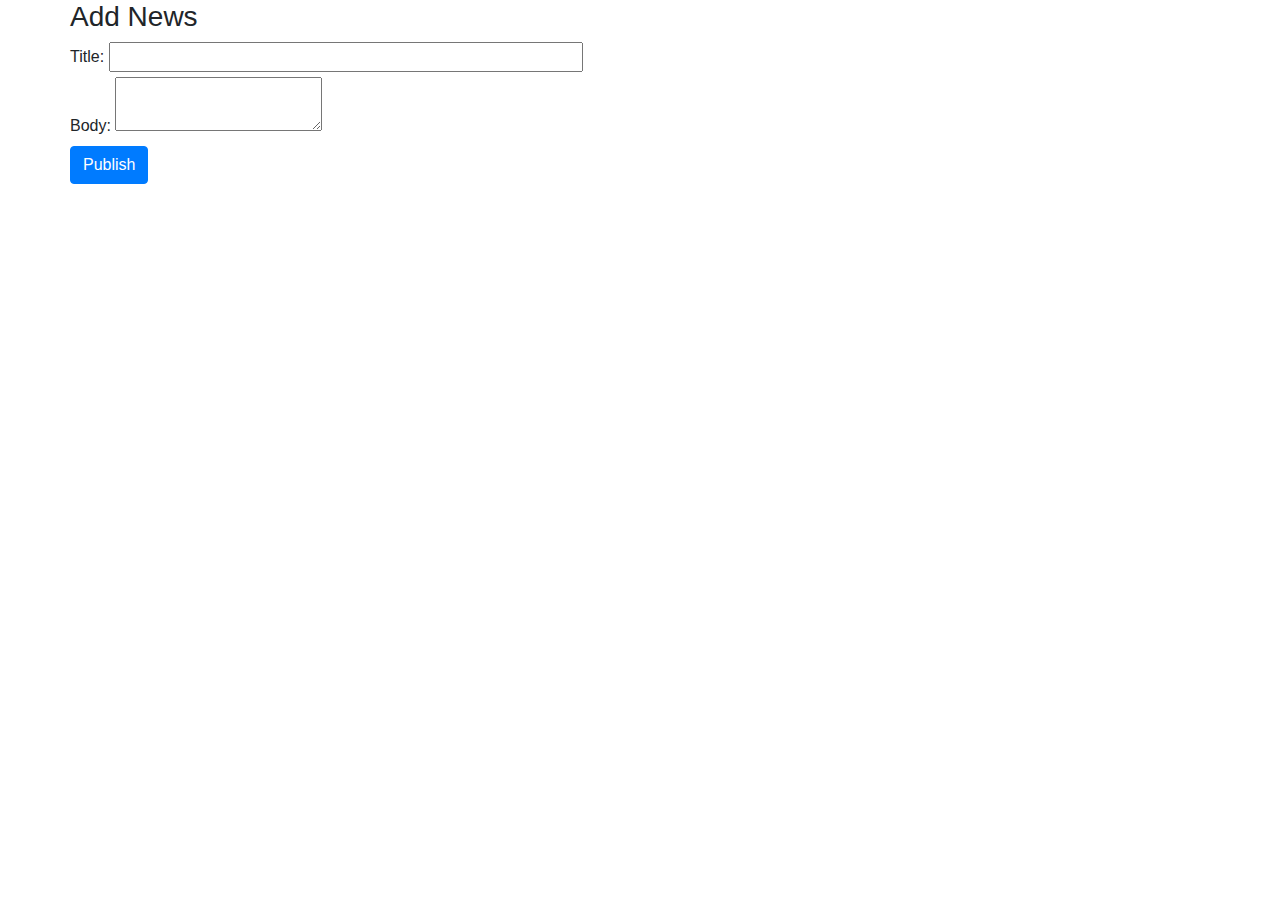
<file: templates/add_news.html>
<!DOCTYPE html>
<html lang="en">
    <head>
        <meta charset="utf-8">
        <meta name="viewport" content="width=device-width, initial-scale=1, shrink-to-fit=no">
        <link rel="stylesheet" type="text/css" href="/static/css/style.css">
        <link rel="stylesheet" href="https://maxcdn.bootstrapcdn.com/bootstrap/4.0.0/css/bootstrap.min.css" integrity="sha384-Gn5384xqQ1aoWXA+058RXPxPg6fy4IWvTNh0E263XmFcJlSAwiGgFAW/dAiS6JXm" crossorigin="anonymous">
        <script src="https://code.jquery.com/jquery-3.2.1.slim.min.js" integrity="sha384-KJ3o2DKtIkvYIK3UENzmM7KCkRr/rE9/Qpg6aAZGJwFDMVNA/GpGFF93hXpG5KkN" crossorigin="anonymous"></script>
        <script src="https://cdnjs.cloudflare.com/ajax/libs/popper.js/1.12.9/umd/popper.min.js" integrity="sha384-ApNbgh9B+Y1QKtv3Rn7W3mgPxhU9K/ScQsAP7hUibX39j7fakFPskvXusvfa0b4Q" crossorigin="anonymous"></script>
        <script src="https://maxcdn.bootstrapcdn.com/bootstrap/4.0.0/js/bootstrap.min.js" integrity="sha384-JZR6Spejh4U02d8jOt6vLEHfe/JQGiRRSQQxSfFWpi1MquVdAyjUar5+76PVCmYl" crossorigin="anonymous"></script>
        <title>Custard Pie</title>
    </head>
    <body class="background">
        <div class="container">
            <div class="row">
                <form method="post" action="/add_news">
                    <h3>Add News</h3>
                    <label for="title">Title:&nbsp;</label><input name="title" size="48" type="text" /><br />
                    <label for="body">Body:&nbsp;</label><textarea name="body"></textarea><br />
                    <input type="submit" class="btn btn-primary" value="Publish"/>
                </form>
            </div>
            <div class="row" style="height: 64px">
            </div>
        </div>
    </body>
</html>
</file>
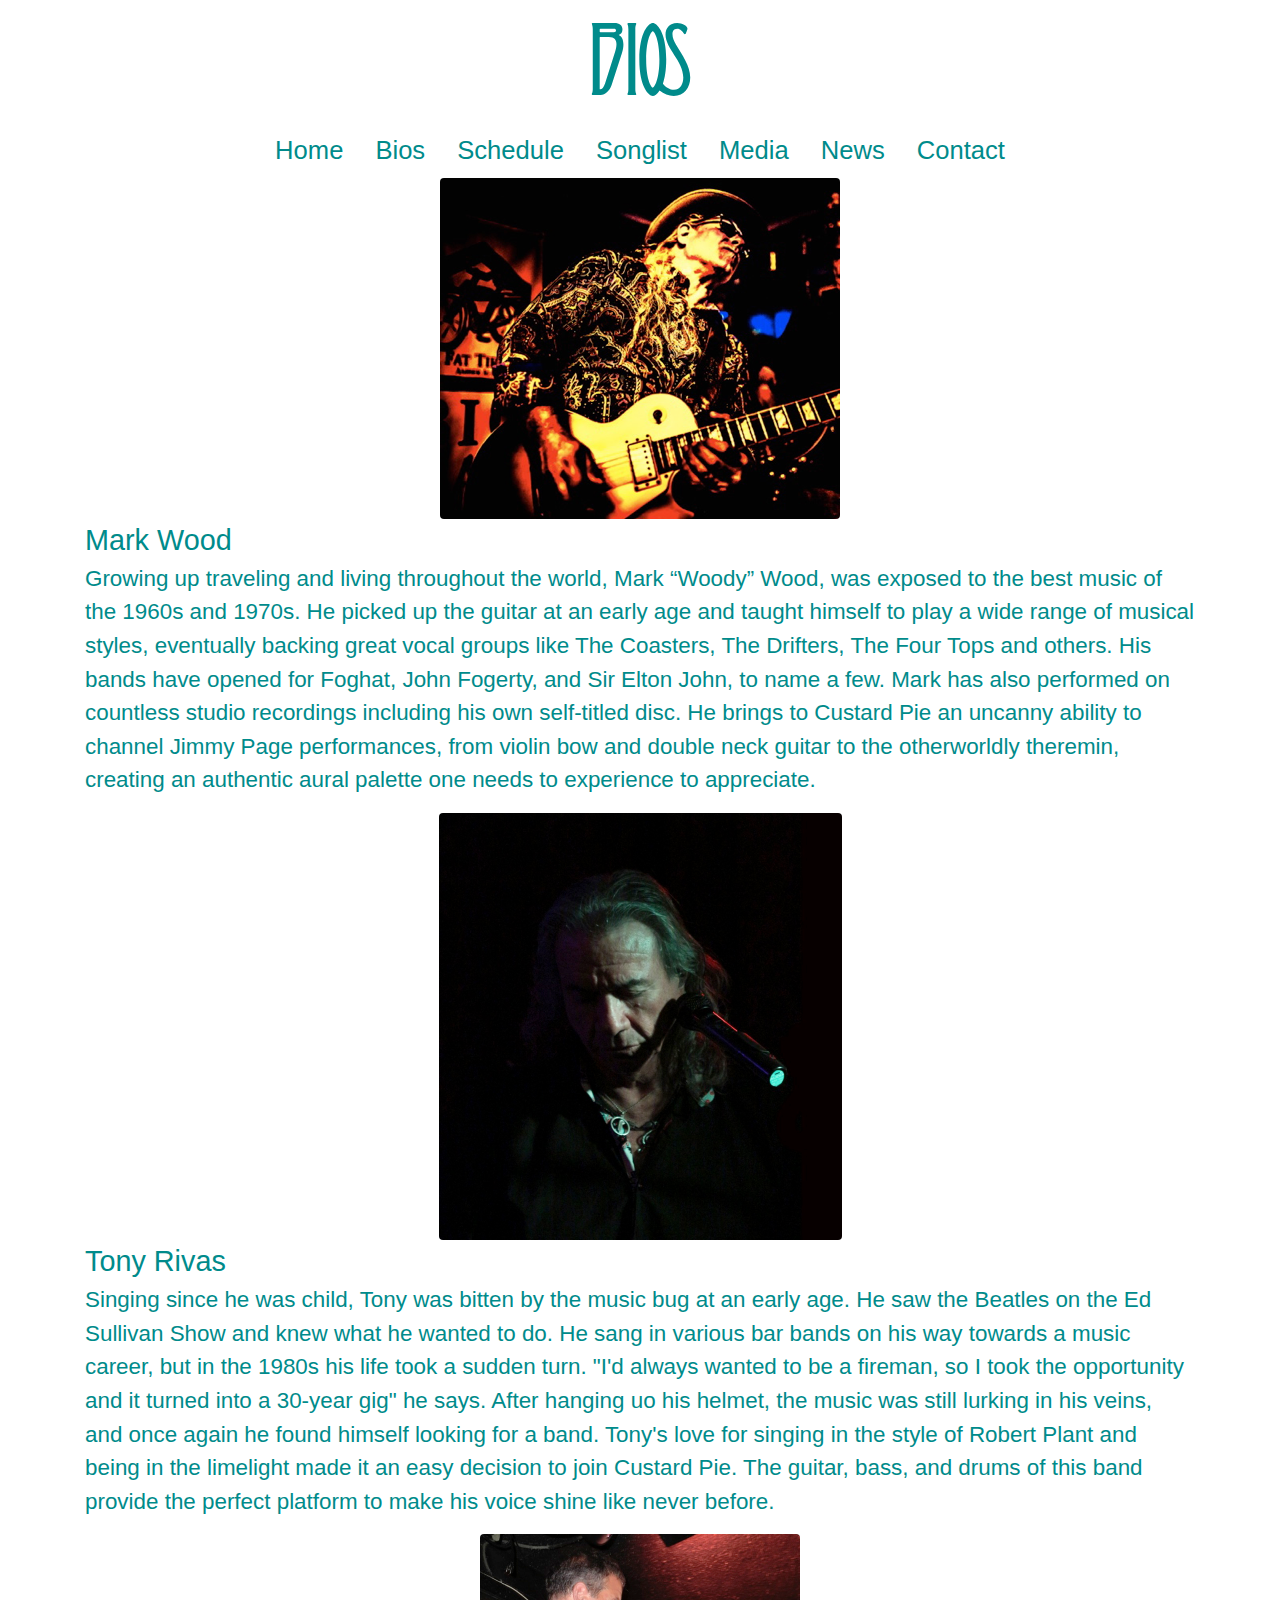
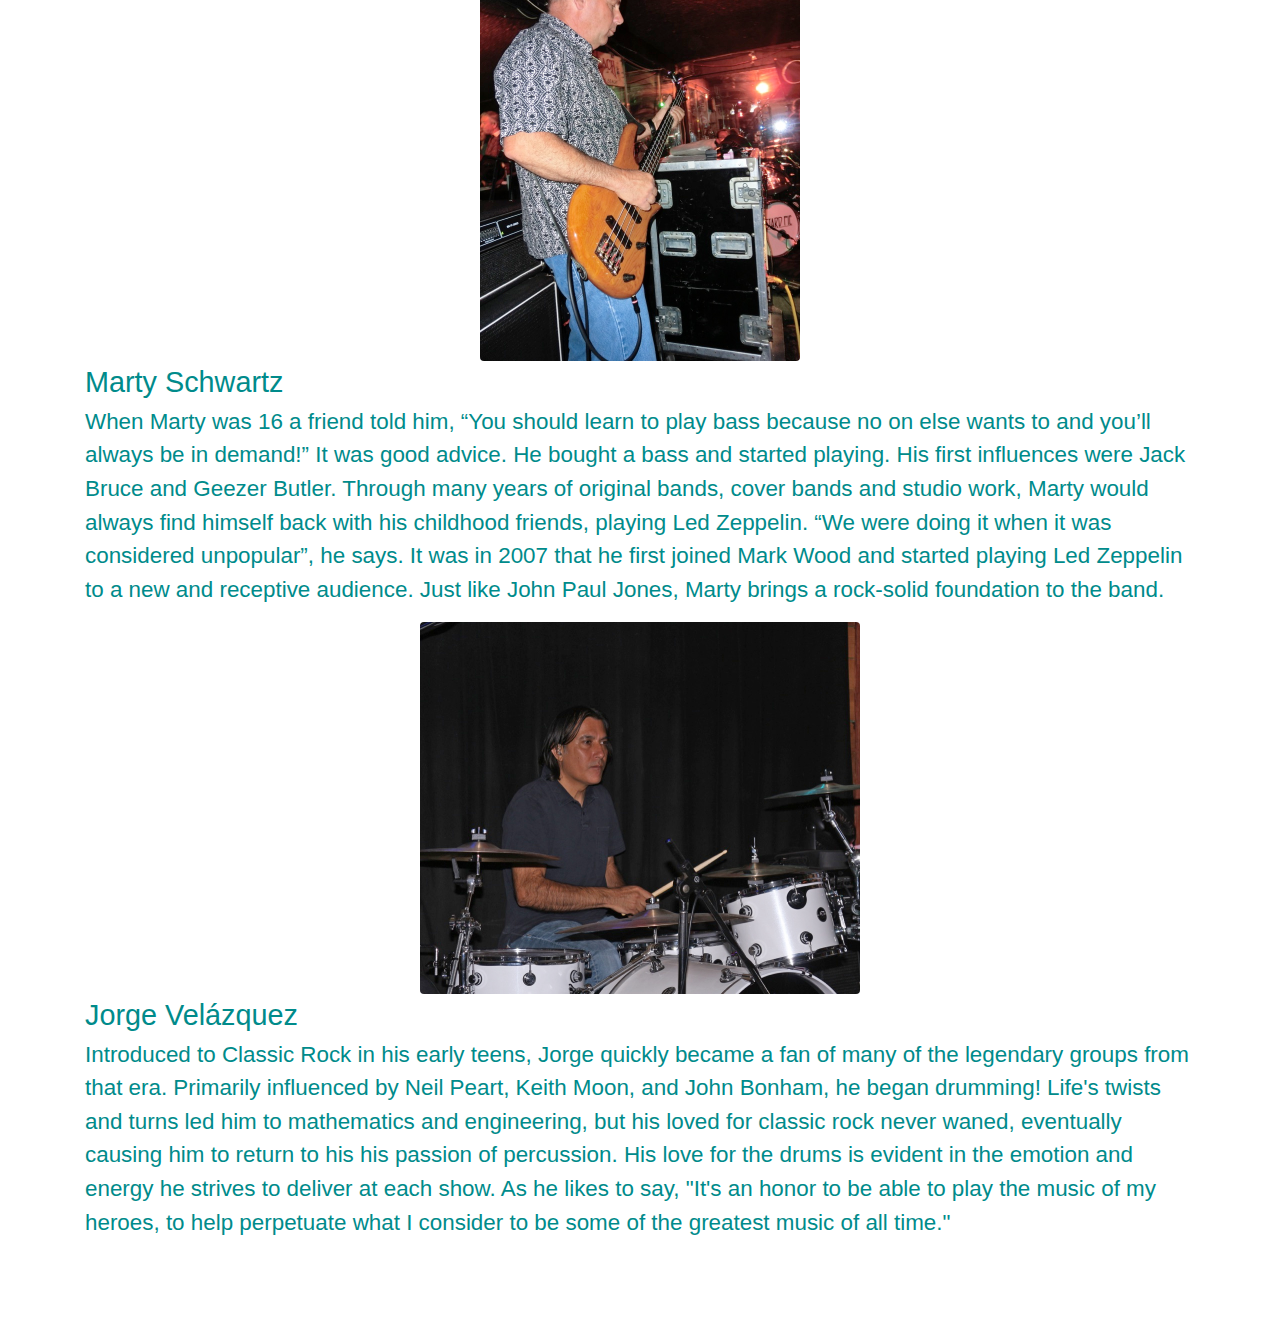
<file: templates/bios.html>
<!DOCTYPE html>
<html lang="en">
    <head>
        <meta charset="utf-8">
        <meta name="viewport" content="width=device-width, initial-scale=1, shrink-to-fit=no">
        <link rel="stylesheet" type="text/css" href="/static/css/style.css">
        <link rel="stylesheet" href="https://maxcdn.bootstrapcdn.com/bootstrap/4.0.0/css/bootstrap.min.css" integrity="sha384-Gn5384xqQ1aoWXA+058RXPxPg6fy4IWvTNh0E263XmFcJlSAwiGgFAW/dAiS6JXm" crossorigin="anonymous">
        <script src="https://code.jquery.com/jquery-3.2.1.slim.min.js" integrity="sha384-KJ3o2DKtIkvYIK3UENzmM7KCkRr/rE9/Qpg6aAZGJwFDMVNA/GpGFF93hXpG5KkN" crossorigin="anonymous"></script>
        <script src="https://cdnjs.cloudflare.com/ajax/libs/popper.js/1.12.9/umd/popper.min.js" integrity="sha384-ApNbgh9B+Y1QKtv3Rn7W3mgPxhU9K/ScQsAP7hUibX39j7fakFPskvXusvfa0b4Q" crossorigin="anonymous"></script>
        <script src="https://maxcdn.bootstrapcdn.com/bootstrap/4.0.0/js/bootstrap.min.js" integrity="sha384-JZR6Spejh4U02d8jOt6vLEHfe/JQGiRRSQQxSfFWpi1MquVdAyjUar5+76PVCmYl" crossorigin="anonymous"></script>
        <title>Custard Pie</title>
    </head>
    <body class="background">
        <div class="container">
            <div class="row">
                <div class="col">
                    <h1 class="display-1 heading text-center">Bios</h1>
                </div>
            </div>
            <div class="row">
                <div class="col">
                    <ul class="nav justify-content-center nav-pills tfont">
                        <li class="nav-item"><a class="nav-link" href="/">Home</a></li>
                        <li class="nav-item"><a class="nav-link" href="/bios.html">Bios</a></li>
                        <li class="nav-item"><a class="nav-link" href="/upcoming.html">Schedule</a></li>
                        <li class="nav-item"><a class="nav-link" href="/songlist.html">Songlist</a></li>
                        <li class="nav-item"><a class="nav-link" href="/media.html">Media</a></li>
                        <li class="nav-item"><a class="nav-link" href="/news.html">News</a></li>
                        <li class="nav-item"><a class="nav-link" href="/contact.html">Contact</a></li>
                    </ul>
                </div>
            </div>
            <div class="row">
                <div class="col">
                    <img class="img-fluid rounded centered" alt="Woody" src="/static/images/woody_bio.png" width="400" height="341" />
                </div>
            </div>
            <div class="row">
                <div class="col">
                    <div class="profile-lead">Mark Wood</div>
                </div>
            </div>
            <div class="row">
                <div class="col">
                    <p class="profile">Growing up traveling and living throughout the world, Mark “Woody” Wood, was exposed to the best music of the 1960s and 1970s. He picked up the guitar at an early age and taught himself to play a wide range of musical styles, eventually backing great vocal groups like The Coasters, The Drifters, The Four Tops and others. His bands have opened for Foghat, John Fogerty, and Sir Elton John, to name a few. Mark has also performed on countless studio recordings including his own self-titled disc. He brings to Custard Pie an uncanny ability to channel Jimmy Page performances, from violin bow and double neck guitar to the otherworldly theremin, creating an authentic aural palette one needs to experience to appreciate.</p>
                </div>
            </div>
            <div class="row">
                <div class="col">
                    <img class="img-fluid rounded centered" alt="Tony" src="/static/images/tony_bio.jpg" width="403" height="427" />
                </div>
            </div>
            <div class="row">
                <div class="col">
                    <div class="profile-lead">Tony Rivas</div>
                </div>
            </div>
            <div class="row">
                <div class="col">
                    <p class="profile">Singing since he was child, Tony was bitten by the music bug at an early age. He saw the Beatles on the Ed Sullivan Show and knew what he wanted to do. He sang in various bar bands on his way towards a music career, but in the 1980s his life took a sudden turn. "I'd always wanted to be a fireman, so I took the opportunity and it turned into a 30-year gig" he says. After hanging uo his helmet, the music was still lurking in his veins, and once again he found himself looking for a band. Tony's love for singing in the style of Robert Plant and being in the limelight made it an easy decision to join Custard Pie. The guitar, bass, and drums of this band provide the perfect platform to make his voice shine like never before.</p>
                </div>
            </div>
            <div class="row">
                <div class="col">
                    <img class="img-fluid rounded centered" alt="Marty" src="/static/images/marty_bio.jpg" width="320" height="427" />
                </div>
            </div>
            <div class="row">
                <div class="col">
                    <div class="profile-lead">Marty Schwartz</div>
                </div>
            </div>
            <div class="row">
                <div class="col">
                    <p class="profile">When Marty was 16 a friend told him, “You should learn to play bass because no on else wants to and you’ll always be in demand!” It was good advice. He bought a bass and started playing. His first influences were Jack Bruce and Geezer Butler. Through many years of original bands, cover bands and studio work, Marty would always find himself back with his childhood friends, playing Led Zeppelin. “We were doing it when it was considered unpopular”, he says. It was in 2007 that he first joined Mark Wood and started playing Led Zeppelin to a new and receptive audience. Just like John Paul Jones, Marty brings a rock-solid foundation to the band.</p>
                </div>
            </div>
            <div class="row">
                <div class="col">
                    <img class="img-fluid rounded centered" alt="Jorge" src="/static/images/jorge_bio.jpg" width="440" height="372" />
                </div>
            </div>
            <div class="row">
                <div class="col">
                    <div class="profile-lead">Jorge Velázquez</div>
                </div>
            </div>
            <div class="row">
                <div class="col">
                    <p class="profile">Introduced to Classic Rock in his early teens, Jorge quickly became a fan of many of the legendary groups from that era. Primarily influenced by Neil Peart, Keith Moon, and John Bonham, he began drumming! Life's twists and turns led him to mathematics and engineering, but his loved for classic rock never waned, eventually causing him to return to his his passion of percussion. His love for the drums is evident in  the emotion and energy he strives to deliver at each show. As he likes to say, "It's an honor to be able to play the music of my heroes, to help perpetuate what I consider to be some of the greatest music of all time."</p>
                </div>
            </div>
            <div class="row" style="height: 64px">
            </div>
        </div>
    </body>
</html>
</file>
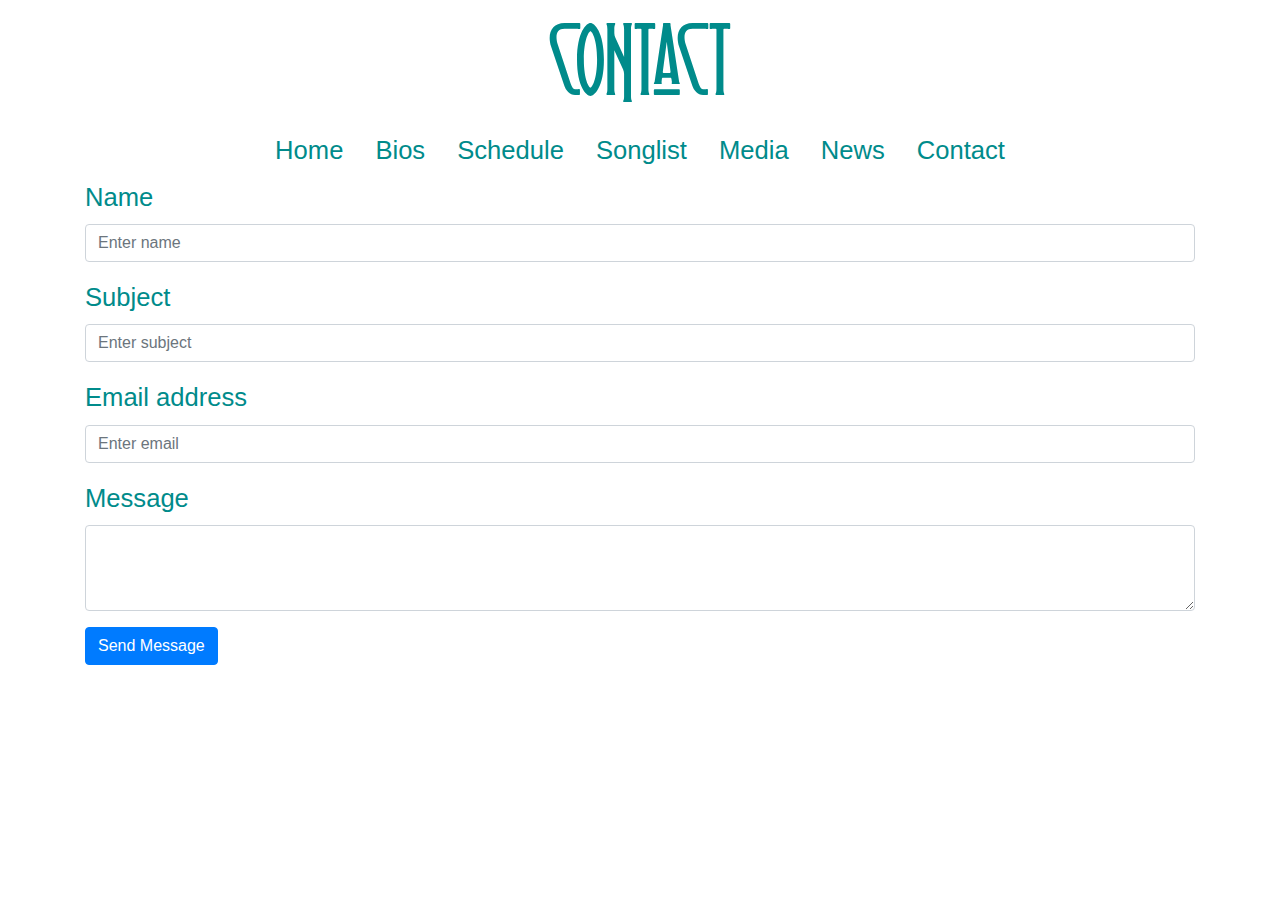
<file: templates/contact.html>
<!DOCTYPE html>
<html lang="en">
    <head>
        <meta charset="utf-8">
        <meta name="viewport" content="width=device-width, initial-scale=1, shrink-to-fit=no">
        <link rel="stylesheet" type="text/css" href="/static/css/style.css">
        <link rel="stylesheet" href="https://maxcdn.bootstrapcdn.com/bootstrap/4.0.0/css/bootstrap.min.css" integrity="sha384-Gn5384xqQ1aoWXA+058RXPxPg6fy4IWvTNh0E263XmFcJlSAwiGgFAW/dAiS6JXm" crossorigin="anonymous">
        <script src="https://code.jquery.com/jquery-3.2.1.slim.min.js" integrity="sha384-KJ3o2DKtIkvYIK3UENzmM7KCkRr/rE9/Qpg6aAZGJwFDMVNA/GpGFF93hXpG5KkN" crossorigin="anonymous"></script>
        <script src="https://cdnjs.cloudflare.com/ajax/libs/popper.js/1.12.9/umd/popper.min.js" integrity="sha384-ApNbgh9B+Y1QKtv3Rn7W3mgPxhU9K/ScQsAP7hUibX39j7fakFPskvXusvfa0b4Q" crossorigin="anonymous"></script>
        <script src="https://maxcdn.bootstrapcdn.com/bootstrap/4.0.0/js/bootstrap.min.js" integrity="sha384-JZR6Spejh4U02d8jOt6vLEHfe/JQGiRRSQQxSfFWpi1MquVdAyjUar5+76PVCmYl" crossorigin="anonymous"></script>
        <title>Custard Pie</title>
    </head>
    <body class="background">
        <div class="container">
            <div class="row">
                <div class="col">
                    <h1 class="display-1 heading text-center">Contact</h1>
                </div>
            </div>
            <div class="row">
                <div class="col">
                    <ul class="nav justify-content-center nav-pills tfont">
                        <li class="nav-item"><a class="nav-link" href="/">Home</a></li>
                        <li class="nav-item"><a class="nav-link" href="/bios.html">Bios</a></li>
                        <li class="nav-item"><a class="nav-link" href="/upcoming.html">Schedule</a></li>
                        <li class="nav-item"><a class="nav-link" href="/songlist.html">Songlist</a></li>
                        <li class="nav-item"><a class="nav-link" href="/media.html">Media</a></li>
                        <li class="nav-item"><a class="nav-link" href="/news.html">News</a></li>
                        <li class="nav-item"><a class="nav-link" href="/contact.html">Contact</a></li>
                    </ul>
                </div>
            </div>
            <div class="row">
                <div class="col">
                    <form method="post">
                        <div class="form-group">
                            <label for="name" class="tfont">Name</label>
                            <input type="text" name="name" class="form-control" id="name" placeholder="Enter name">
                        </div>
                        <div class="form-group">
                            <label for="subject" class="tfont">Subject</label>
                            <input type="text" name="subject" class="form-control" id="subject" placeholder="Enter subject">
                        </div>
                        <div class="form-group">
                            <label for="email" class="tfont">Email address</label>
                            <input type="email" name="email" class="form-control" id="email" placeholder="Enter email">
                        </div>
                        <div class="form-group">
                            <label for="body" class="tfont">Message</label>
                            <textarea class="form-control" id="body" name="body" rows="3"></textarea>
                        </div>
                        <button type="submit" class="btn btn-primary">Send Message</button>
                    </form>
                </div>
            </div>
            <div class="row" style="height: 64px">
            </div>
        </div>
    </body>
</html>
</file>
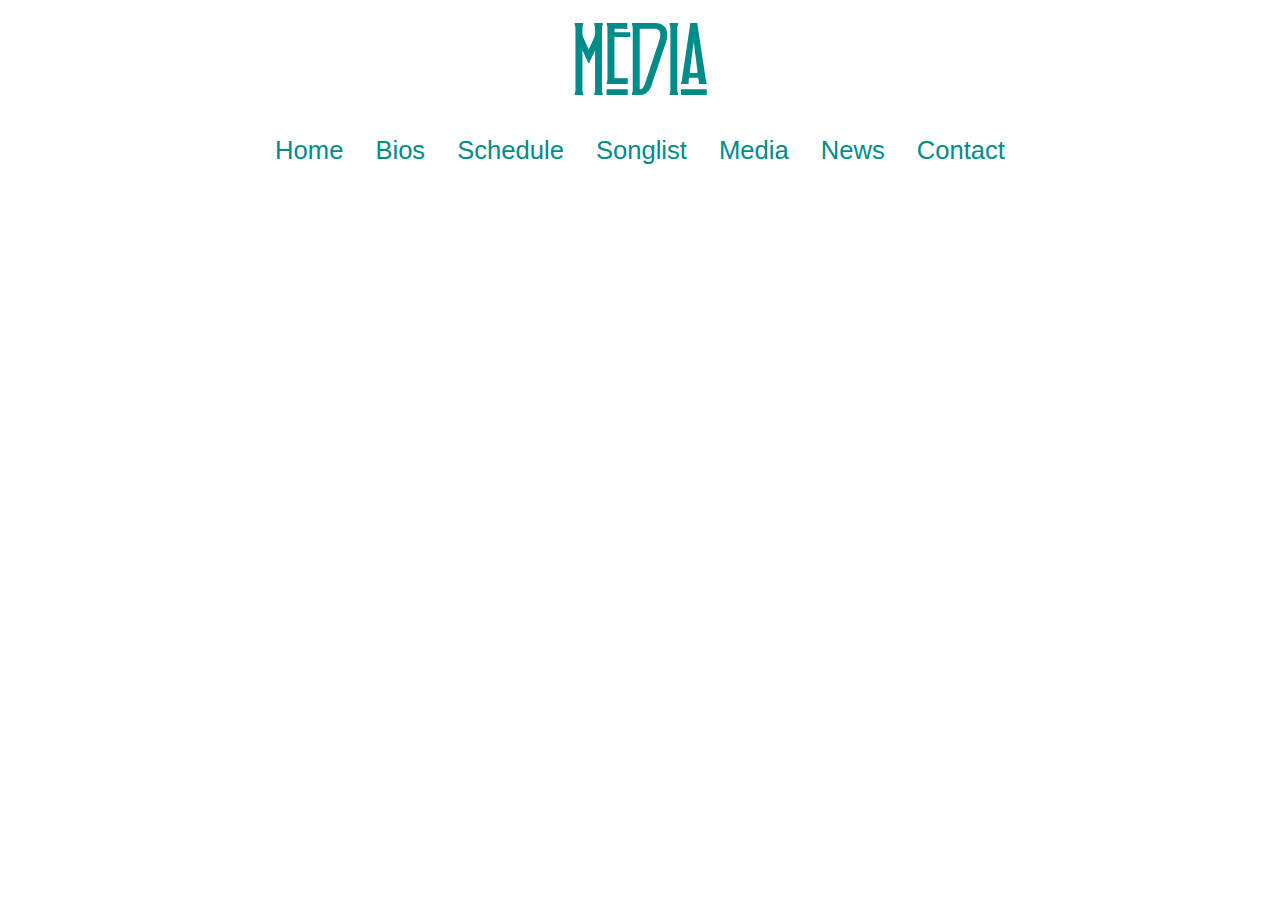
<file: templates/media.html>
<!DOCTYPE html>
<html lang="en">
    <head>
        <meta charset="utf-8">
        <meta name="viewport" content="width=device-width, initial-scale=1, shrink-to-fit=no">
        <link rel="stylesheet" type="text/css" href="/static/css/style.css">
        <link rel="stylesheet" href="https://maxcdn.bootstrapcdn.com/bootstrap/4.0.0/css/bootstrap.min.css" integrity="sha384-Gn5384xqQ1aoWXA+058RXPxPg6fy4IWvTNh0E263XmFcJlSAwiGgFAW/dAiS6JXm" crossorigin="anonymous">
        <script src="https://code.jquery.com/jquery-3.2.1.slim.min.js" integrity="sha384-KJ3o2DKtIkvYIK3UENzmM7KCkRr/rE9/Qpg6aAZGJwFDMVNA/GpGFF93hXpG5KkN" crossorigin="anonymous"></script>
        <script src="https://cdnjs.cloudflare.com/ajax/libs/popper.js/1.12.9/umd/popper.min.js" integrity="sha384-ApNbgh9B+Y1QKtv3Rn7W3mgPxhU9K/ScQsAP7hUibX39j7fakFPskvXusvfa0b4Q" crossorigin="anonymous"></script>
        <script src="https://maxcdn.bootstrapcdn.com/bootstrap/4.0.0/js/bootstrap.min.js" integrity="sha384-JZR6Spejh4U02d8jOt6vLEHfe/JQGiRRSQQxSfFWpi1MquVdAyjUar5+76PVCmYl" crossorigin="anonymous"></script>
        <title>Custard Pie</title>
    </head>
    <body class="background">
        <div class="container">
            <div class="row">
                <div class="col">
                    <h1 class="display-1 heading text-center">Media</h1>
                </div>
            </div>
            <div class="row">
                <div class="col">
                    <ul class="nav justify-content-center nav-pills tfont">
                        <li class="nav-item"><a class="nav-link" href="/">Home</a></li>
                        <li class="nav-item"><a class="nav-link" href="/bios.html">Bios</a></li>
                        <li class="nav-item"><a class="nav-link" href="/upcoming.html">Schedule</a></li>
                        <li class="nav-item"><a class="nav-link" href="/songlist.html">Songlist</a></li>
                        <li class="nav-item"><a class="nav-link" href="/media.html">Media</a></li>
                        <li class="nav-item"><a class="nav-link" href="/news.html">News</a></li>
                        <li class="nav-item"><a class="nav-link" href="/contact.html">Contact</a></li>
                    </ul>
                </div>
            </div>
            <div class="row">
            </div>
            <div class="row" style="height: 64px">
            </div>
        </div>
    </body>
</html>
</file>
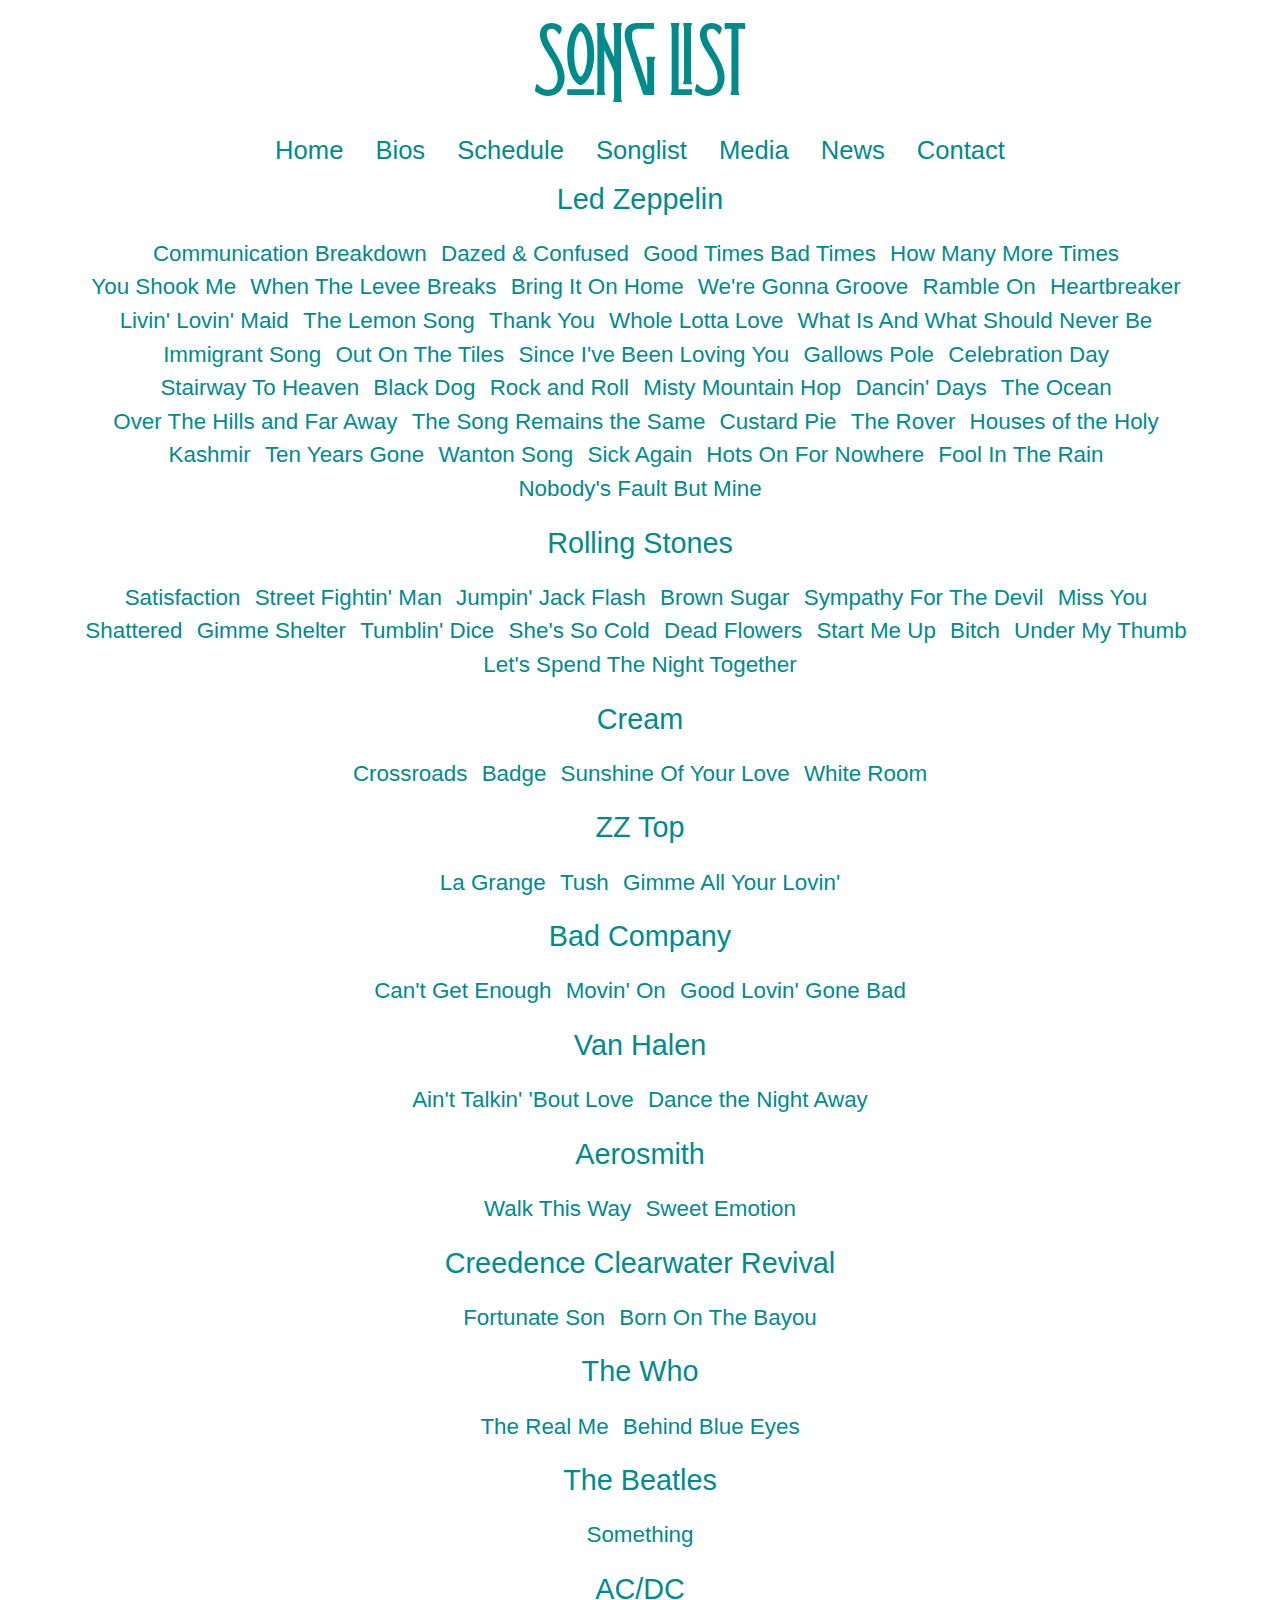
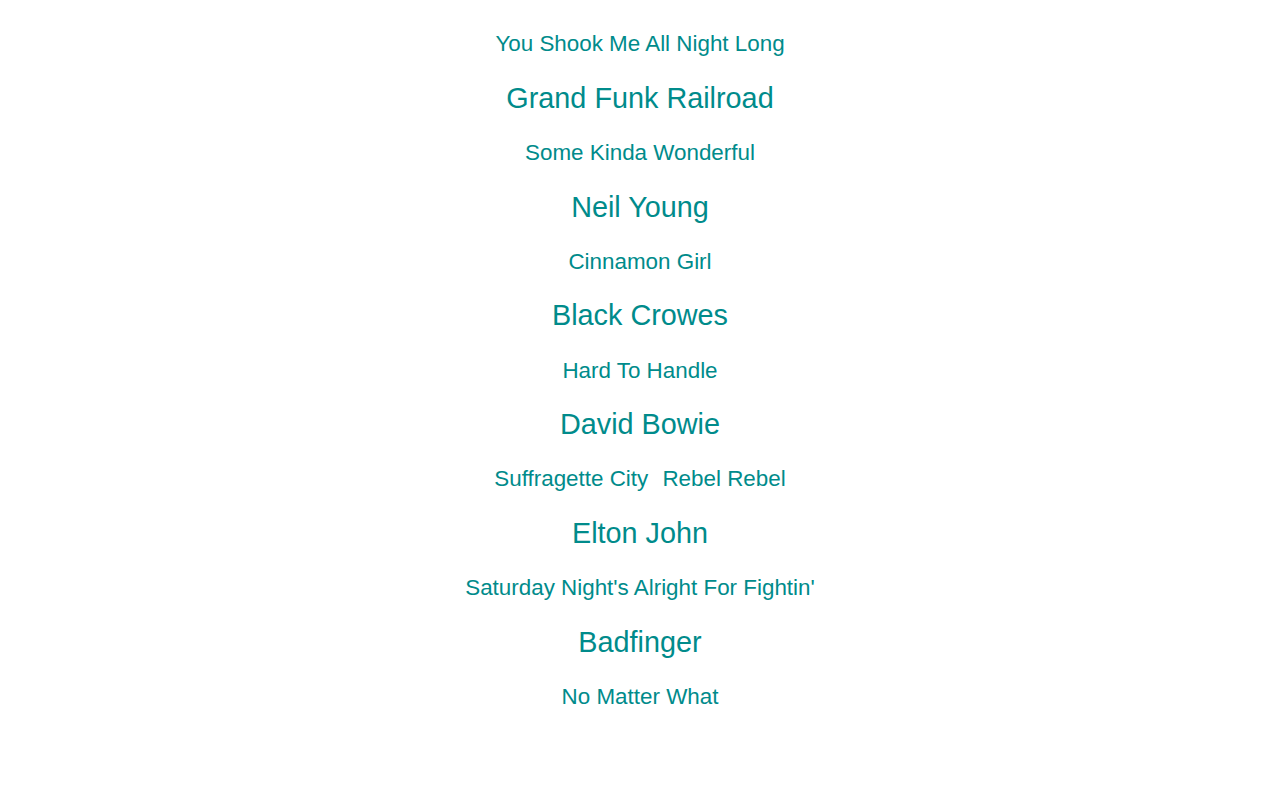
<file: templates/songlist.html>
<!DOCTYPE html>
<html lang="en">
    <head>
        <meta charset="utf-8">
        <meta name="viewport" content="width=device-width, initial-scale=1, shrink-to-fit=no">
        <link rel="stylesheet" type="text/css" href="/static/css/style.css">
        <link rel="stylesheet" href="https://maxcdn.bootstrapcdn.com/bootstrap/4.0.0/css/bootstrap.min.css" integrity="sha384-Gn5384xqQ1aoWXA+058RXPxPg6fy4IWvTNh0E263XmFcJlSAwiGgFAW/dAiS6JXm" crossorigin="anonymous">
        <script src="https://code.jquery.com/jquery-3.2.1.slim.min.js" integrity="sha384-KJ3o2DKtIkvYIK3UENzmM7KCkRr/rE9/Qpg6aAZGJwFDMVNA/GpGFF93hXpG5KkN" crossorigin="anonymous"></script>
        <script src="https://cdnjs.cloudflare.com/ajax/libs/popper.js/1.12.9/umd/popper.min.js" integrity="sha384-ApNbgh9B+Y1QKtv3Rn7W3mgPxhU9K/ScQsAP7hUibX39j7fakFPskvXusvfa0b4Q" crossorigin="anonymous"></script>
        <script src="https://maxcdn.bootstrapcdn.com/bootstrap/4.0.0/js/bootstrap.min.js" integrity="sha384-JZR6Spejh4U02d8jOt6vLEHfe/JQGiRRSQQxSfFWpi1MquVdAyjUar5+76PVCmYl" crossorigin="anonymous"></script>
        <title>Custard Pie</title>
    </head>
    <body class="background">
        <div class="container">
            <div class="row">
                <div class="col">
                    <h1 class="display-1 heading text-center">Song List</h1>
                </div>
            </div>
            <div class="row">
                <div class="col">
                    <ul class="nav justify-content-center nav-pills tfont">
                        <li class="nav-item"><a class="nav-link" href="/">Home</a></li>
                        <li class="nav-item"><a class="nav-link" href="/bios.html">Bios</a></li>
                        <li class="nav-item"><a class="nav-link" href="/upcoming.html">Schedule</a></li>
                        <li class="nav-item"><a class="nav-link" href="/songlist.html">Songlist</a></li>
                        <li class="nav-item"><a class="nav-link" href="/media.html">Media</a></li>
                        <li class="nav-item"><a class="nav-link" href="/news.html">News</a></li>
                        <li class="nav-item"><a class="nav-link" href="/contact.html">Contact</a></li>
                    </ul>
                </div>
            </div>
            <div class="row">
                <div class="col">
                    <p class="profile-lead text-center">Led Zeppelin</p>
                    <ul class="list-inline text-center profile">
                        <li class="list-inline-item">Communication Breakdown</li>
                        <li class="list-inline-item">Dazed &amp; Confused</li>
                        <li class="list-inline-item">Good Times Bad Times</li>
                        <li class="list-inline-item">How Many More Times</li>
                        <li class="list-inline-item">You Shook Me</li>
                        <li class="list-inline-item">When The Levee Breaks</li>
                        <li class="list-inline-item">Bring It On Home</li>
                        <li class="list-inline-item">We're Gonna Groove</li>
                        <li class="list-inline-item">Ramble On</li>
                        <li class="list-inline-item">Heartbreaker</li>
                        <li class="list-inline-item">Livin' Lovin' Maid</li>
                        <li class="list-inline-item">The Lemon Song</li>
                        <li class="list-inline-item">Thank You</li>
                        <li class="list-inline-item">Whole Lotta Love</li>
                        <li class="list-inline-item">What Is And What Should Never Be</li>
                        <li class="list-inline-item">Immigrant Song</li>
                        <li class="list-inline-item">Out On The Tiles</li>
                        <li class="list-inline-item">Since I've Been Loving You</li>
                        <li class="list-inline-item">Gallows Pole</li>
                        <li class="list-inline-item">Celebration Day</li>
                        <li class="list-inline-item">Stairway To Heaven</li>
                        <li class="list-inline-item">Black Dog</li>
                        <li class="list-inline-item">Rock and Roll</li>
                        <li class="list-inline-item">Misty Mountain Hop</li>
                        <li class="list-inline-item">Dancin' Days</li>
                        <li class="list-inline-item">The Ocean</li>
                        <li class="list-inline-item">Over The Hills and Far Away</li>
                        <li class="list-inline-item">The Song Remains the Same</li>
                        <li class="list-inline-item">Custard Pie</li>
                        <li class="list-inline-item">The Rover</li>
                        <li class="list-inline-item">Houses of the Holy</li>
                        <li class="list-inline-item">Kashmir</li>
                        <li class="list-inline-item">Ten Years Gone</li>
                        <li class="list-inline-item">Wanton Song</li>
                        <li class="list-inline-item">Sick Again</li>
                        <li class="list-inline-item">Hots On For Nowhere</li>
                        <li class="list-inline-item">Fool In The Rain</li>
                        <li class="list-inline-item">Nobody's Fault But Mine</li>
                    </ul>
                    <p class="profile-lead text-center">Rolling Stones</p>
                    <ul class="list-inline text-center profile">
                        <li class="list-inline-item">Satisfaction</li>
                        <li class="list-inline-item">Street Fightin' Man</li>
                        <li class="list-inline-item">Jumpin' Jack Flash</li>
                        <li class="list-inline-item">Brown Sugar</li>
                        <li class="list-inline-item">Sympathy For The Devil</li>
                        <li class="list-inline-item">Miss You</li>
                        <li class="list-inline-item">Shattered</li>
                        <li class="list-inline-item">Gimme Shelter</li>
                        <li class="list-inline-item">Tumblin' Dice</li>
                        <li class="list-inline-item">She's So Cold</li>
                        <li class="list-inline-item">Dead Flowers</li>
                        <li class="list-inline-item">Start Me Up</li>
                        <li class="list-inline-item">Bitch</li>
                        <li class="list-inline-item">Under My Thumb</li>
                        <li class="list-inline-item">Let's Spend The Night Together</li>
                    </ul>
                    <p class="profile-lead text-center">Cream</p>
                    <ul class="list-inline text-center profile">
                        <li class="list-inline-item">Crossroads</li>
                        <li class="list-inline-item">Badge</li>
                        <li class="list-inline-item">Sunshine Of Your Love</li>
                        <li class="list-inline-item">White Room</li>
                    </ul>
                    <p class="profile-lead text-center">ZZ Top</p>
                    <ul class="list-inline text-center profile">
                        <li class="list-inline-item">La Grange</li>
                        <li class="list-inline-item">Tush</li>
                        <li class="list-inline-item">Gimme All Your Lovin'</li>
                    </ul>
                    <p class="profile-lead text-center">Bad Company</p>
                    <ul class="list-inline text-center profile">
                        <li class="list-inline-item">Can't Get Enough</li>
                        <li class="list-inline-item">Movin' On</li>
                        <li class="list-inline-item">Good Lovin' Gone Bad</li>
                    </ul>
                    <p class="profile-lead text-center">Van Halen</p>
                    <ul class="list-inline text-center profile">
                        <li class="list-inline-item">Ain't Talkin' 'Bout Love</li>
                        <li class="list-inline-item">Dance the Night Away</li>
                    </ul>
                    <p class="profile-lead text-center">Aerosmith</p>
                    <ul class="list-inline text-center profile">
                        <li class="list-inline-item">Walk This Way</li>
                        <li class="list-inline-item">Sweet Emotion</li>
                    </ul>
                    <p class="profile-lead text-center">Creedence Clearwater Revival</p>
                    <ul class="list-inline text-center profile">
                        <li class="list-inline-item">Fortunate Son</li>
                        <li class="list-inline-item">Born On The Bayou</li>
                    </ul>
                    <p class="profile-lead text-center">The Who</p>
                    <ul class="list-inline text-center profile">
                        <li class="list-inline-item">The Real Me</li>
                        <li class="list-inline-item">Behind Blue Eyes</li>
                    </ul>
                    <p class="profile-lead text-center">The Beatles</p>
                    <ul class="list-inline text-center profile">
                        <li class="list-inline-item">Something</li>
                    </ul>
                    <p class="profile-lead text-center">AC/DC</p>
                    <ul class="list-inline text-center profile">
                        <li class="list-inline-item">You Shook Me All Night Long</li>
                    </ul>
                    <p class="profile-lead text-center">Grand Funk Railroad</p>
                    <ul class="list-inline text-center profile">
                        <li class="list-inline-item">Some Kinda Wonderful</li>
                    </ul>
                    <p class="profile-lead text-center">Neil Young</p>
                    <ul class="list-inline text-center profile">
                        <li class="list-inline-item">Cinnamon Girl</li>
                    </ul>
                    <p class="profile-lead text-center">Black Crowes</p>
                    <ul class="list-inline text-center profile">
                        <li class="list-inline-item">Hard To Handle</li>
                    </ul>
                    <p class="profile-lead text-center">David Bowie</p>
                    <ul class="list-inline text-center profile">
                        <li class="list-inline-item">Suffragette City</li>
                        <li class="list-inline-item">Rebel Rebel</li>
                    </ul>
                    <p class="profile-lead text-center">Elton John</p>
                    <ul class="list-inline text-center profile">
                        <li class="list-inline-item">Saturday Night's Alright For Fightin'</li>
                    </ul>
                    <p class="profile-lead text-center">Badfinger</p>
                    <ul class="list-inline text-center profile">
                        <li class="list-inline-item">No Matter What</li>
                    </ul>
                </div>
            </div>
            <div class="row" style="height: 64px">
            </div>
        </div>
    </body>
</html>
</file>
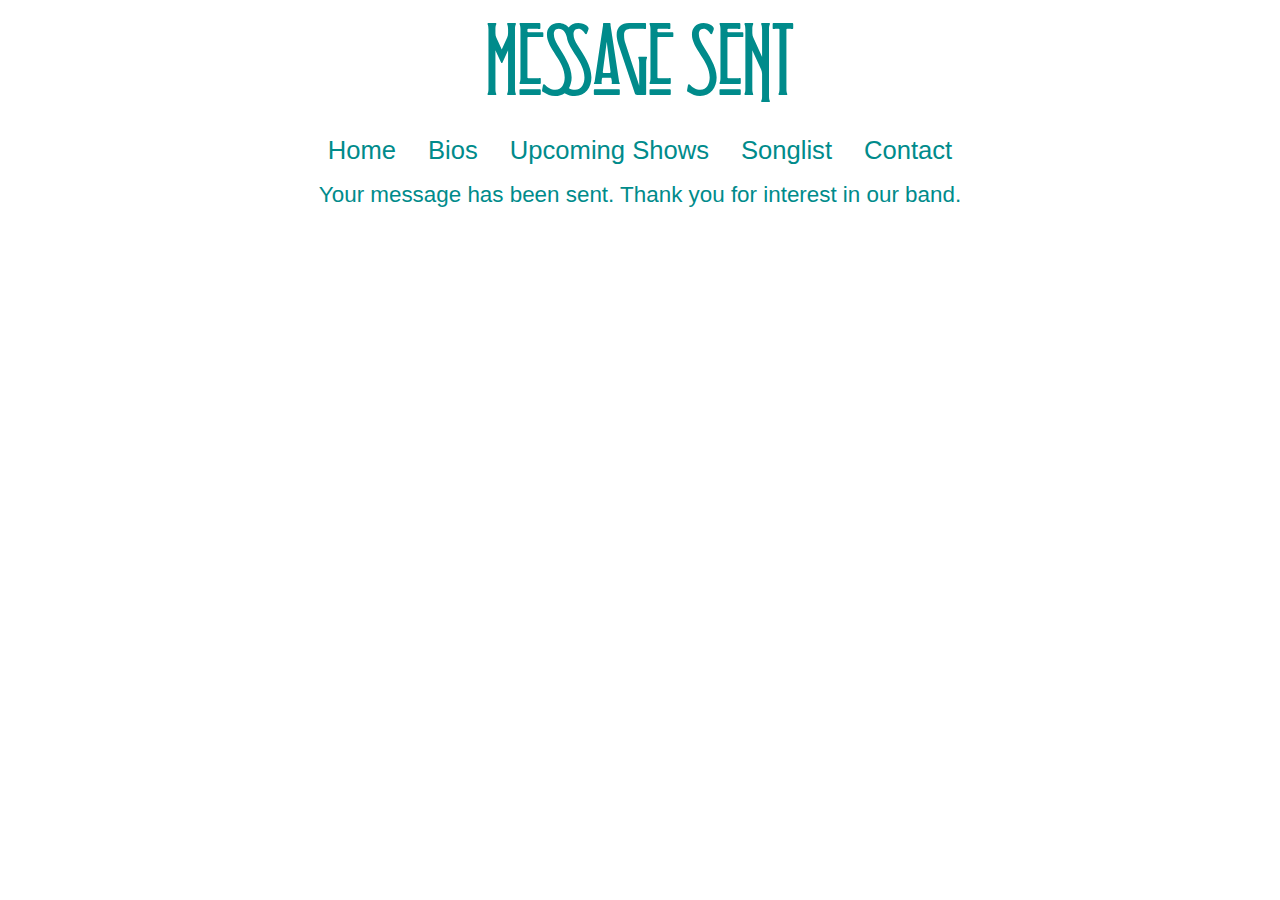
<file: templates/submitted.html>
<!DOCTYPE html>
<html>
    <head>
        <meta charset="utf-8">
        <meta name="viewport" content="width=device-width, initial-scale=1, shrink-to-fit=no">
        <link rel="stylesheet" type="text/css" href="/static/css/style.css">
        <link rel="stylesheet" href="https://maxcdn.bootstrapcdn.com/bootstrap/4.0.0/css/bootstrap.min.css" integrity="sha384-Gn5384xqQ1aoWXA+058RXPxPg6fy4IWvTNh0E263XmFcJlSAwiGgFAW/dAiS6JXm" crossorigin="anonymous">
        <script src="https://code.jquery.com/jquery-3.2.1.slim.min.js" integrity="sha384-KJ3o2DKtIkvYIK3UENzmM7KCkRr/rE9/Qpg6aAZGJwFDMVNA/GpGFF93hXpG5KkN" crossorigin="anonymous"></script>
        <script src="https://cdnjs.cloudflare.com/ajax/libs/popper.js/1.12.9/umd/popper.min.js" integrity="sha384-ApNbgh9B+Y1QKtv3Rn7W3mgPxhU9K/ScQsAP7hUibX39j7fakFPskvXusvfa0b4Q" crossorigin="anonymous"></script>
        <script src="https://maxcdn.bootstrapcdn.com/bootstrap/4.0.0/js/bootstrap.min.js" integrity="sha384-JZR6Spejh4U02d8jOt6vLEHfe/JQGiRRSQQxSfFWpi1MquVdAyjUar5+76PVCmYl" crossorigin="anonymous"></script>
        <title>Custard Pie</title>
    </head>
    <body class="background">
        <div class="container">
            <div class="row">
                <div class="col">
                    <h1 class="display-1 heading text-center">Message Sent</h1>
                </div>
            </div>
            <div class="row">
                <div class="col">
                    <ul class="nav justify-content-center nav-pills tfont">
                        <li class="nav-item"><a class="nav-link" href="/">Home</a></li>
                        <li class="nav-item"><a class="nav-link" href="/bios.html">Bios</a></li>
                        <li class="nav-item"><a class="nav-link" href="/upcoming.html">Upcoming Shows</a></li>
                        <li class="nav-item"><a class="nav-link" href="/songlist.html">Songlist</a></li>
                        <li class="nav-item"><a class="nav-link" href="/contact.html">Contact</a></li>
                    </ul>
                </div>
            </div>
            <div class="row">
                <div class="col">
                    <p class="text-center profile">Your message has been sent. Thank you for interest in our band.</p>
                </div>
            </div>
            <div class="row" style="height: 64px">
            </div>
        </div>
    </body>
</html>
</file>
<file: static/css/style.css>
@font-face {
    font-family: Carouselambra;
    src: url(/static/fonts/carouselambra.otf) format("opentype");
}
.cpred {
    color: #FF2600;
}
.background {
    background-color: white;
/*
    background: url(/static/images/banner-2369464__480.jpg) no-repeat center center fixed;
    background-size: cover;
*/
}
.heading {
    font-family: Carouselambra;
    color: darkcyan;
}
.tfont {
    color: darkcyan;
    font-size: 1.6em;
}
.rounded {
    border-radius: 8px;
}
.centered {
    display: block;
    margin-left: auto;
    margin-right: auto;
}
a.nav-link {
    color: darkcyan;
}
a.nav-link:hover {
    color: darkslategray;
}
.profile-lead {
    color: darkcyan;
    font-size: 1.8em;
}
.profile {
    color: darkcyan;
    font-size: 1.4em;
}
</file>
